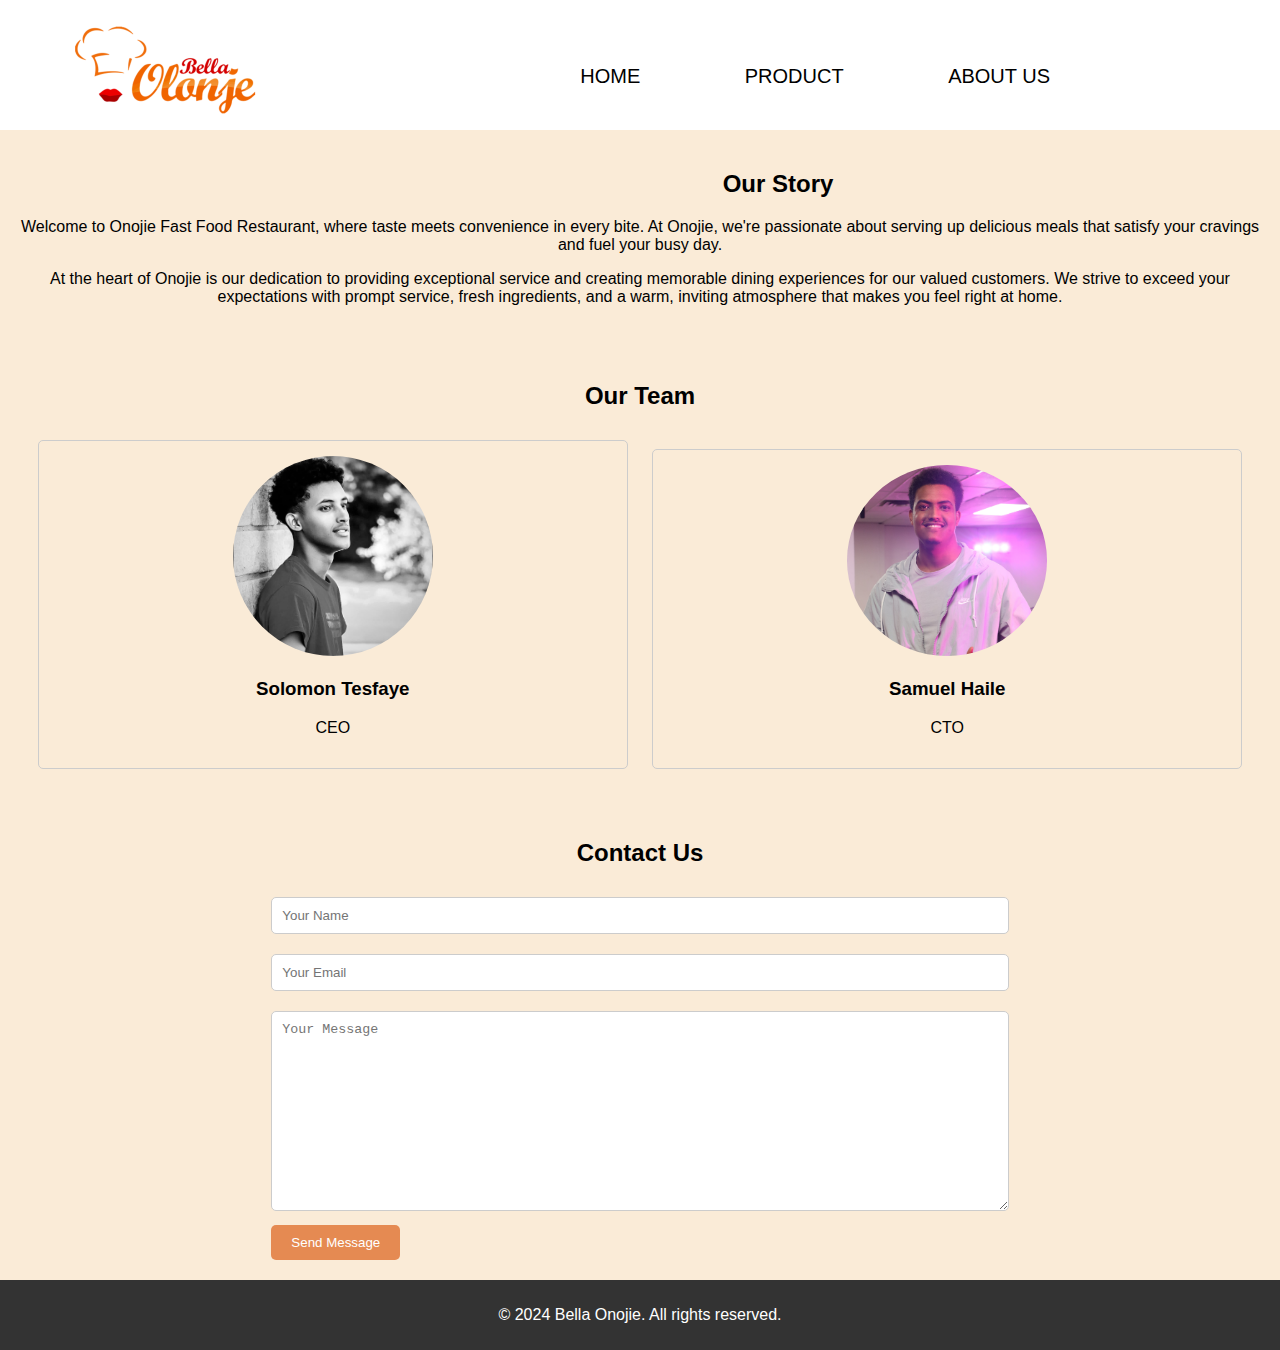
<file: about-us.html>
<!DOCTYPE html>
<html lang="en">
<head>
    <meta charset="UTF-8">
    <meta name="viewport" content="width=device-width, initial-scale=1.0">
    <title>About Us</title>
    <link rel="stylesheet" href="css/about-us.css">
</head>
<body>
    <header class="header">
        <div class="header-text">
            <div class="logo"><a href="index.html"><img src="images/logo.png" alt="logo"></a></div>
            <nav role="navigation" class="navbar">
                <ul>
                    <li><a class="active" href="index.html">HOME</a></li>
                    <li><a href="product.html">PRODUCT</a></li>
                    <li><a href="about-us.html">ABOUT US</a></li>
                </ul>
            </nav>
        </div>
    </header>

    <section class="about">
        <h2>Our Story</h2>
        <p>Welcome to Onojie Fast Food Restaurant, where taste meets convenience in every bite. At Onojie, we're passionate about serving up delicious meals that satisfy your cravings and fuel your busy day.</p>
        <p>At the heart of Onojie is our dedication to providing exceptional service and creating memorable dining experiences for our valued customers. We strive to exceed your expectations with prompt service, fresh ingredients, and a warm, inviting atmosphere that makes you feel right at home.</p>
    </section>

    <section class="team">
        <h2>Our Team</h2>
        <div class="member">
            <img src="about-images/Solomon.jpeg" alt="Team Member 1">
            <h3>Solomon Tesfaye</h3>
            <p>CEO</p>
        </div>
        <div class="member">
            <img src="about-images/sam.JPG" alt="Team Member 2">
            <h3>Samuel Haile</h3>
            <p>CTO</p>
        </div>
    </section>

    <section class="contact">
        <h2>Contact Us</h2>
        <form action="submit_contact.php" method="post">
            <input type="text" name="name" placeholder="Your Name" required>
            <input type="email" name="email" placeholder="Your Email" required>
            <textarea name="message" placeholder="Your Message" required></textarea>
            <button type="submit">Send Message</button>
        </form>
    </section>

    <footer>
        <p>&copy; 2024 Bella Onojie. All rights reserved.</p>
    </footer>
</body>
</html>
</file>
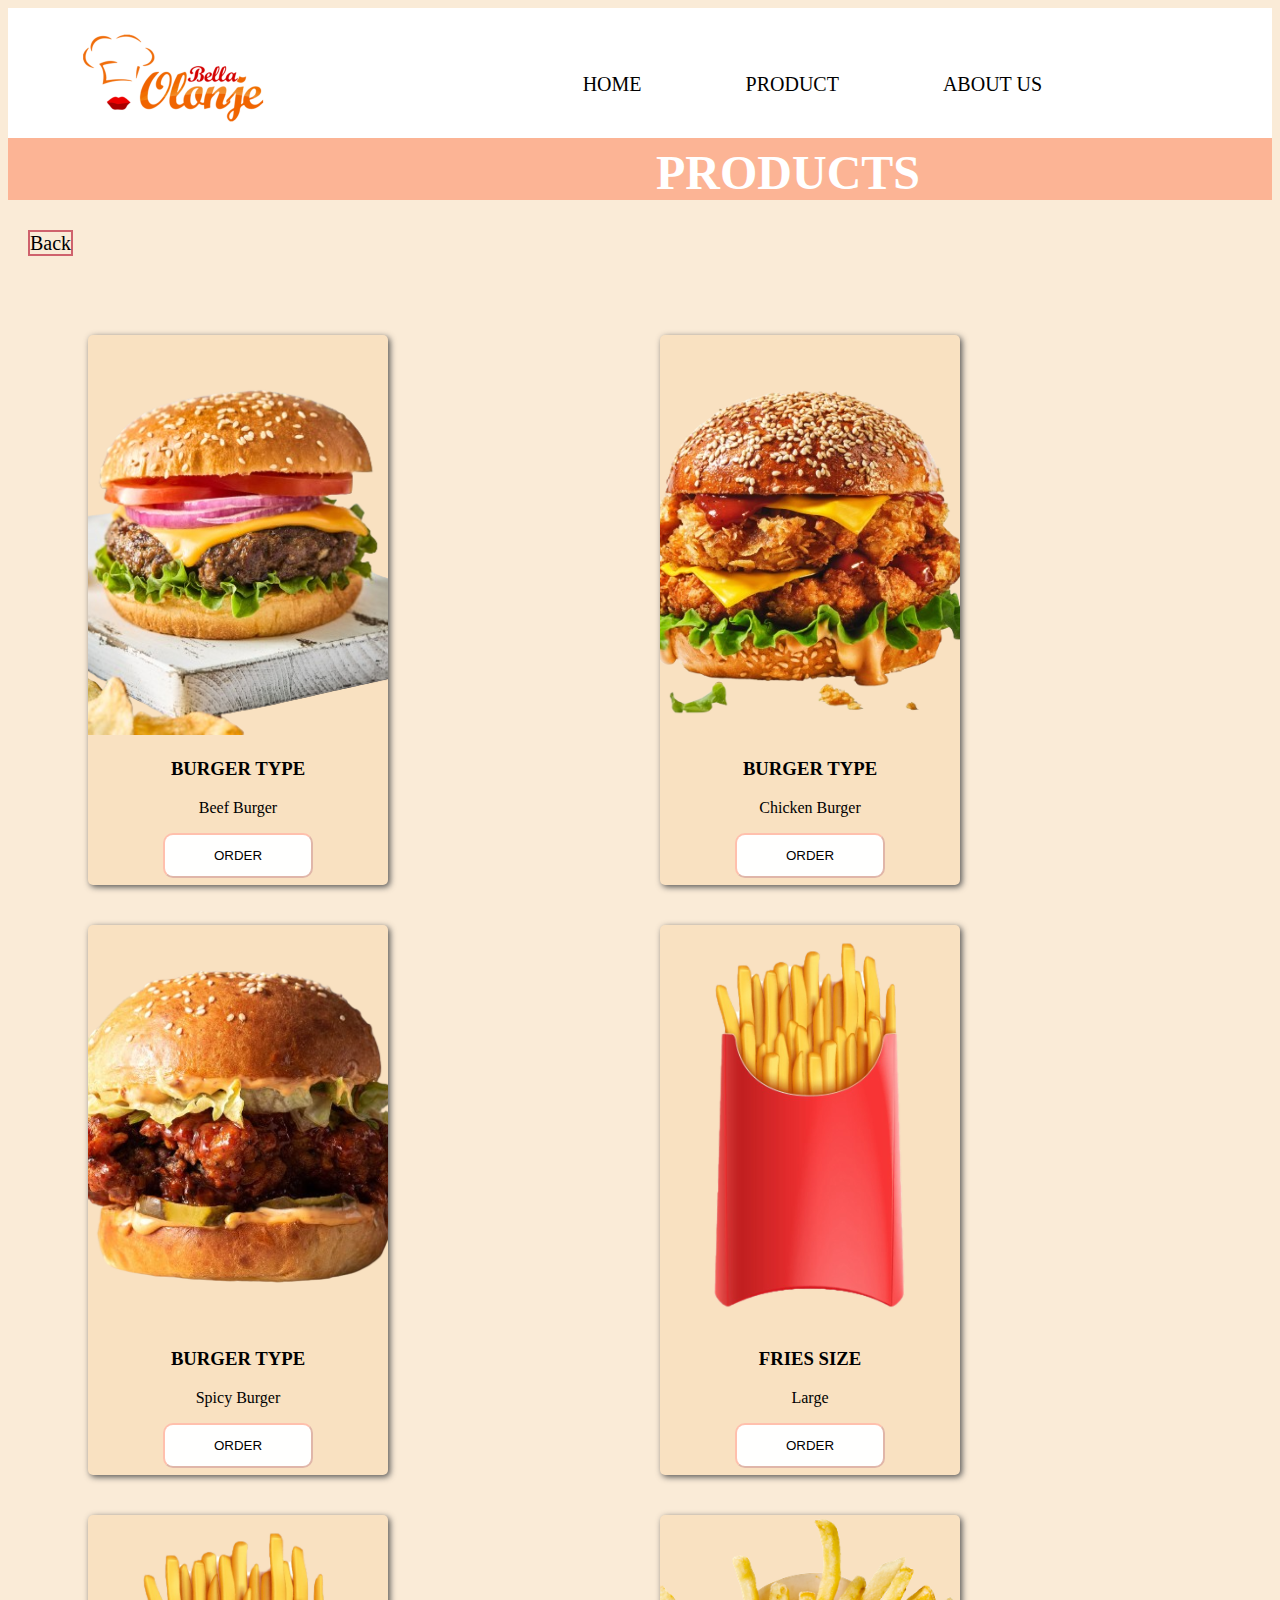
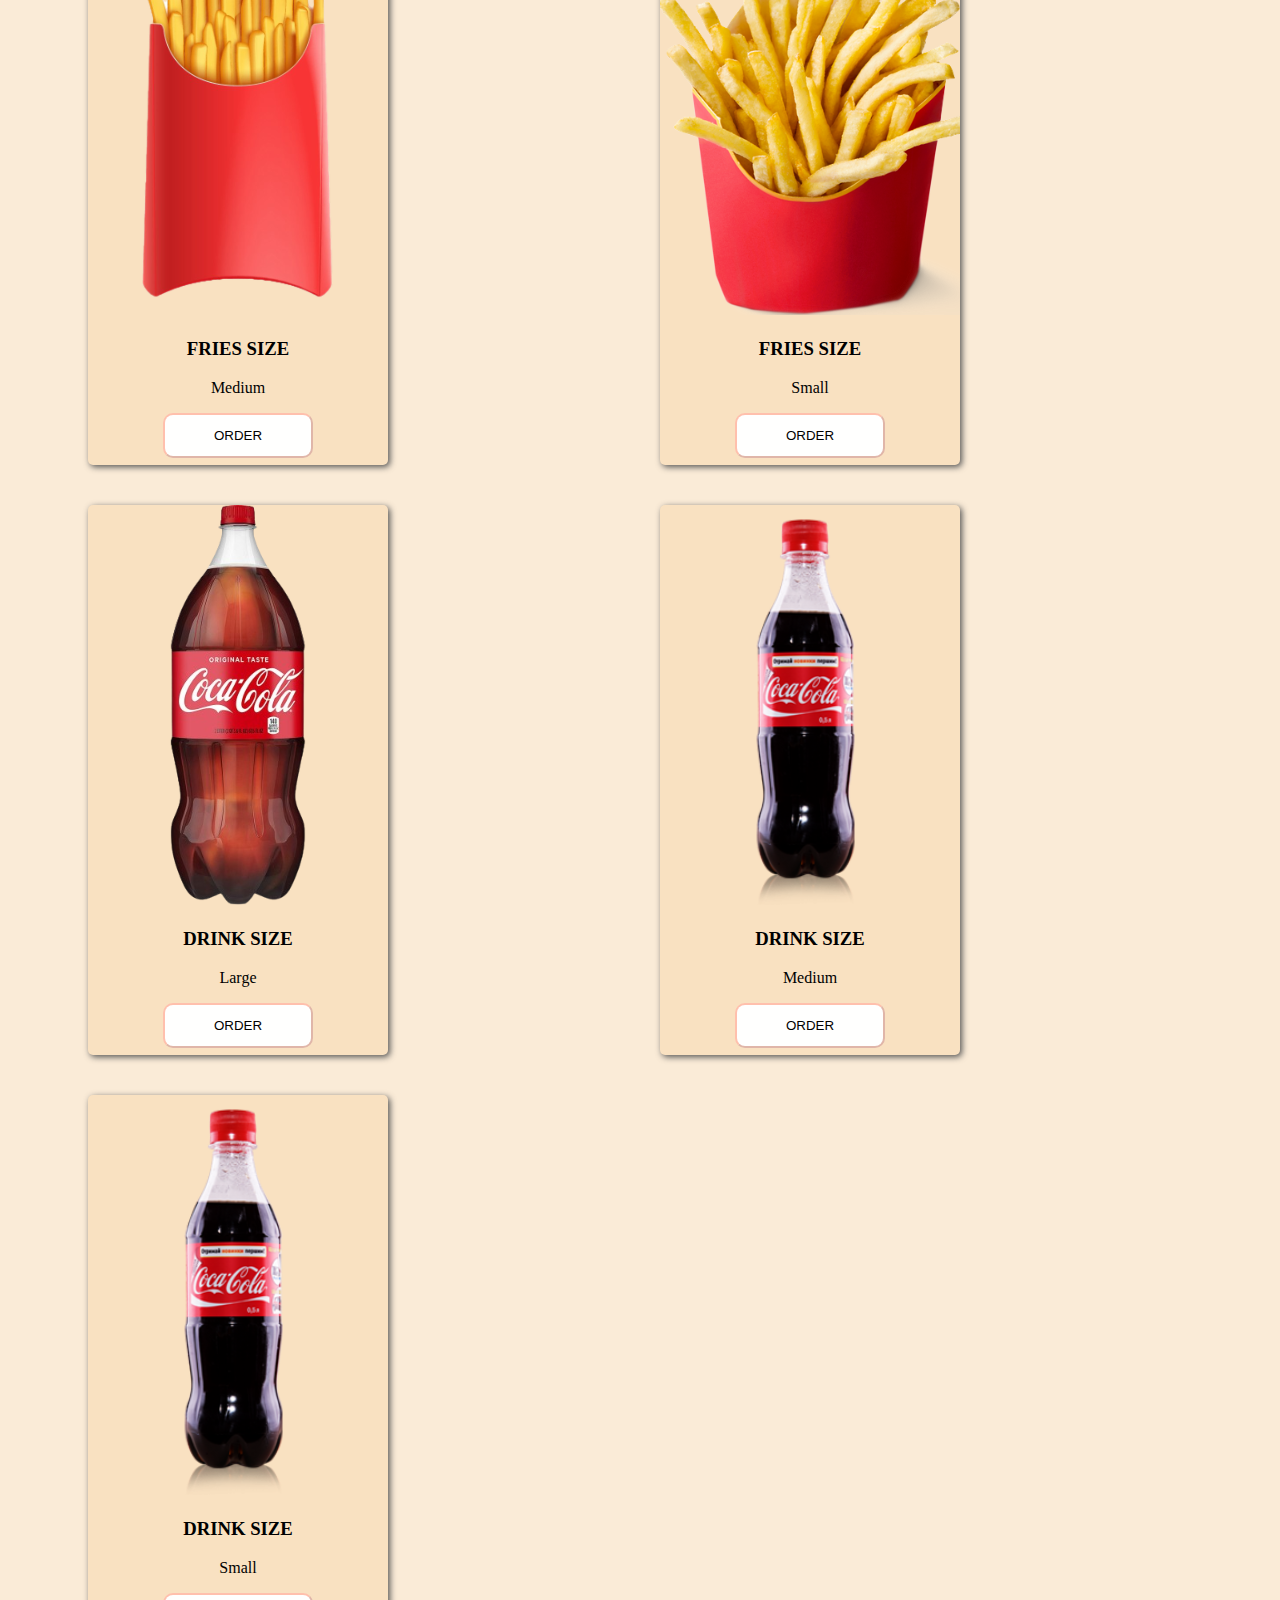
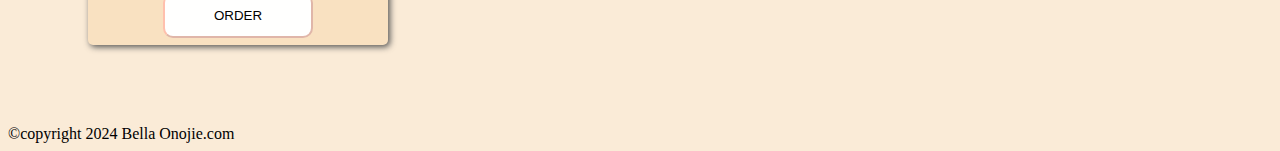
<file: product.html>
<!DOCTYPE html>
<html lang="en">
<head>
    <meta charset="UTF-8">
    <meta http-equiv="X-UA-Compatible" content="IE=edge">
    <meta name="viewport" content="width=device-width, initial-scale=1.0">
    <title>PRODUCT</title>
    <!-- this link is for product page -->
    <link rel="stylesheet" href="css/product.css">
</head>
<body>
    <header class="header">
        <div class="header-text">
            <div class="logo"><a href="index.html"><img src="images/logo.png" alt="logo"></a></div>
            <nav role="navigation" class="navbar">
                <ul>
                    <li><a class="active" href="index.html">HOME</a></li>
                    <li><a href="product.html">PRODUCT</a></li>
                    <li><a href="about-us.html">ABOUT US</a></li>
                </ul>
            </nav>
        </div>
    </header>
   <div class="container">
        <div class="text-product"><h1>PRODUCTS</h1>
            <p><a href="index.html">Back</a></p>
        </div>     
        <main class="grid">
            <article>
                <img src="product-images/beef-burger-300_x_400.png" alt="image of cake">
                <div class="text">
                    <h3>Burger Type</h3>
                    <p>Beef Burger</p>
                    <button>Order</button>
                </div>
            </article>      
            <article>
                <img src="product-images/chiken-burger-300_x_400.png" alt="image of cake">
                <div class="text">
                    <h3>Burger Type</h3>
                    <p>Chicken Burger</p>
                    <button>Order</button>
                </div>
            </article> 
            <article role="article">
                <img src="product-images/spicy-burger-300_x_400.png" alt="image of cake">
                <div class="text">
                    <h3>Burger Type</h3>
                    <p>Spicy Burger</p>
                    <button>Order</button>
                </div>
            </article> 
            <article role="article">
                <img src="product-images/large-fries-300_x_400.png" alt="image of cake">
                <div class="text">
                    <h3>Fries Size</h3>
                    <p>Large</p>
                    <button>Order</button>
                </div>
            </article> 
            <article role="article">
                <img src="product-images/large-fries-300_x_400.png" alt="image of cake">
                <div class="text">
                    <h3>Fries Size</h3>
                    <p>Medium</p>
                    <button>Order</button>
                </div>
            </article>   
            <article role="article">
                <img src="product-images/small-fries-300_x_400.png" alt="image of cake">
                <div class="text">
                    <h3>Fries Size</h3>
                    <p>Small</p>
                    <button>Order</button>
                </div>
            </article> 
            <article role="article">
                <img src="product-images/coca-large-300_x_400.png" alt="image of cake">
                <div class="text">
                    <h3>Drink Size</h3>
                    <p>Large</p>
                <button>Order</button>
                </div>
            </article> 
            <article role="article">
                <img src="product-images/coca-small-300_x_400.png" alt="image of cake">
                <div class="text">
                    <h3>Drink Size</h3>
                    <p>Medium</p>
                <button>Order</button>
                </div>
            </article>  
            <article role="article">
                <img src="product-images/coca-small-300_x_400.png" alt="image of cake">
                <div class="text">
                    <h3>Drink Size</h3>
                    <p>Small</p>
                    <button>Order</button>
                </div>
            </article>   
        </main> 
   </div> 
   <footer>&copy;copyright 2024 Bella Onojie.com </footer>
</body>
</html>
</file>
<file: css/about-us.css>
/* General Styles */
body {
    font-family: Arial, sans-serif;
    margin: 0;
    padding: 0;
    background-color: antiquewhite;
}


/* this code style the header backgound color, color and all the padding and position1 */
.header-text{
    background-color:white;
    padding: 15px 30px;
    height: 100px;
    color: black;
    position: relative;
    z-index: 1;
}
/* This code make the logo postion on the left side with the size of 45px */
.logo {
    float: left;
    font-size: 45px;
    line-height: 30px;
    margin-bottom: 30px;
    padding-bottom: 40px;
    margin-left: 20px; /* Adjusting the margin-left */
}

/* Moving the navigation bar to the right */
.navbar {
    line-height: 40px;
    float: right; /* Change float to right */
    margin: 0 150px 0 0; /* Adjusting margin to create space on the right */
}
/* used inline- block display property to the nav bar because it is web size screen */
ul li {
    display: inline-block;
    padding: 25px;
    font-size: 20px;
}
/* used text-decoration properlty none to hidden the link style */
ul li a{
    text-decoration: none;
    color:  black;
    padding: 25px;
}
/* when the  mouse hover in the navigation this code  change the bacckground color and the color of the link */
.navbar a:hover{
    color: black;
    background-color: white;
    border-radius: 8px;
}

.about,
.team,
.contact {
    padding: 20px;
    text-align: center;
}

.team h2,
.contact h2 {
    margin-bottom: 20px;
}

.member {
    display: inline-block;
    width: 45%;
    margin: 10px;
    padding: 15px;
    border: 1px solid #ccc;
    border-radius: 5px;
}

.member img {
    width: 200px;
    border-radius: 50%;
}

/* Contact Section */
.contact form {
    display: inline-block;
    text-align: left;
}

.contact input[type="text"],
.contact input[type="email"],
.contact textarea {
    width: 100%;
    padding: 10px;
    margin: 10px 0;
    border: 1px solid #ccc;
    border-radius: 5px;
    box-sizing: border-box;
}
/* adjusting the hights  */
.contact textarea {
    height: 200px;
}
/* decorating and styling the contact button */
.contact button {
    padding: 10px 20px;
    background-color: #e58a52;
    color: #fff;
    border: none;
    border-radius: 5px;
    cursor: pointer;
    transition: background-color 0.3s ease;
}
/* chngr the background color when over */
.contact button:hover {
    background-color: #555;
}
/* styling the footer color and aligning it   */
footer {
    background-color: #333;
    color: #fff;
    text-align: center;
    padding: 10px 0;
}
</file>
<file: css/product.css>
/* changing the color of the background */
body{
    background-color:antiquewhite;
}
.header-text{
    background-color:white;
    padding: 15px 30px;
    height: 100px;
    color: black;
    position: relative;
    z-index: 1;
}
/* This code make the logo postion on the left side with the size of 45px */
.logo {
    float: left;
    font-size: 45px;
    line-height: 30px;
    margin-bottom: 30px;
    padding-bottom: 40px;
    margin-left: 20px; /* Adjusting the margin-left */
}

/* Moving the navigation bar to the right */
.navbar {
    line-height: 40px;
    float: right; 
    margin: 0 150px 0 0; 
}
/* list items */
ul li {
    display: inline-block;
    padding: 25px;
    font-size: 20px;
}

ul li a{
    text-decoration: none;
    color:  black;
    padding: 25px;
}

.navbar a:hover{
    color: #ff5722;
    background-color: white;
}
/* Aligning the cards */
.grid{
    margin: 80px;
    display: grid;
    grid-template-columns: repeat(3, 1fr);
    grid-gap: 40px;
    align-items: center;
}

/* styling the cards  */
article{
    background-color:rgb(249, 225, 193);
    width: 300px;
    height: 550px;
    border: none;
    border-radius: 5px;
    box-shadow: 2px 2px 6px 0px rgb(83, 83, 83);
    text-align: center;  
    transition: transform 0.5s;
    
}
/* Adding animation when hover over */
article:hover{
    transform: scale(1.07);

}

h1{
    text-align: center;
    font-size: 3rem;
    color: white;
    background-color:#ff56225e;
    margin-top: 0;
   width: 100%;
}
/* Decorating the text */
.text-product > p > a{
    text-decoration: none;
    font-size: 20px;
    color: black;
    margin: 20px;
    border: #CF626D 2px solid;
    width: 60px;
}
.text h3{
    text-transform: uppercase;
    color: black;
}
button{
    width: 50%;
    height: 45px;
    border-radius: 10px;
    background-color: #fffffffb;
    border-color: #ff56225e;
    text-transform: uppercase;
}

button a{
    font-size: 20px;
    text-decoration: none;
    color:  #ff56225e;
    font-weight: bold; 
}
button:hover{
    cursor: pointer;
}
/* Media quiry for smaller screens  */
@media screen and (max-width: 1338px){
    .grid{
        display: grid;
        grid-template-columns: repeat(2, 1fr);
        grid-gap: 40px;
        align-items: center;
    }
}
@media screen and (max-width: 650px) {
    .grid{
        display: grid;
        grid-template-columns: repeat(1, 1fr);
        grid-gap: 40px;
        align-items: center;
    }
    article{
        text-align: center;
    }
}
/* Media quiry for smaller screens  */
@media screen and (max-width: 440px) {
    .grid{
        display: grid;
        grid-template-columns:1fr;
        grid-gap: 20px;
        align-items: center;
        margin: 10px;
    }
    article{
        text-align: center;
        width: 90%;
    }
    img{
        width: 100%;
    }
    article{
        height: 610px;
        margin: 20px;       
    }
    .text-product > p > a{
        text-decoration: none;
        font-size: 20px;
        color: black;
        margin: 5px;
        border: #CF626D 2px solid;
        width: 60px;
    }
}
</file>
